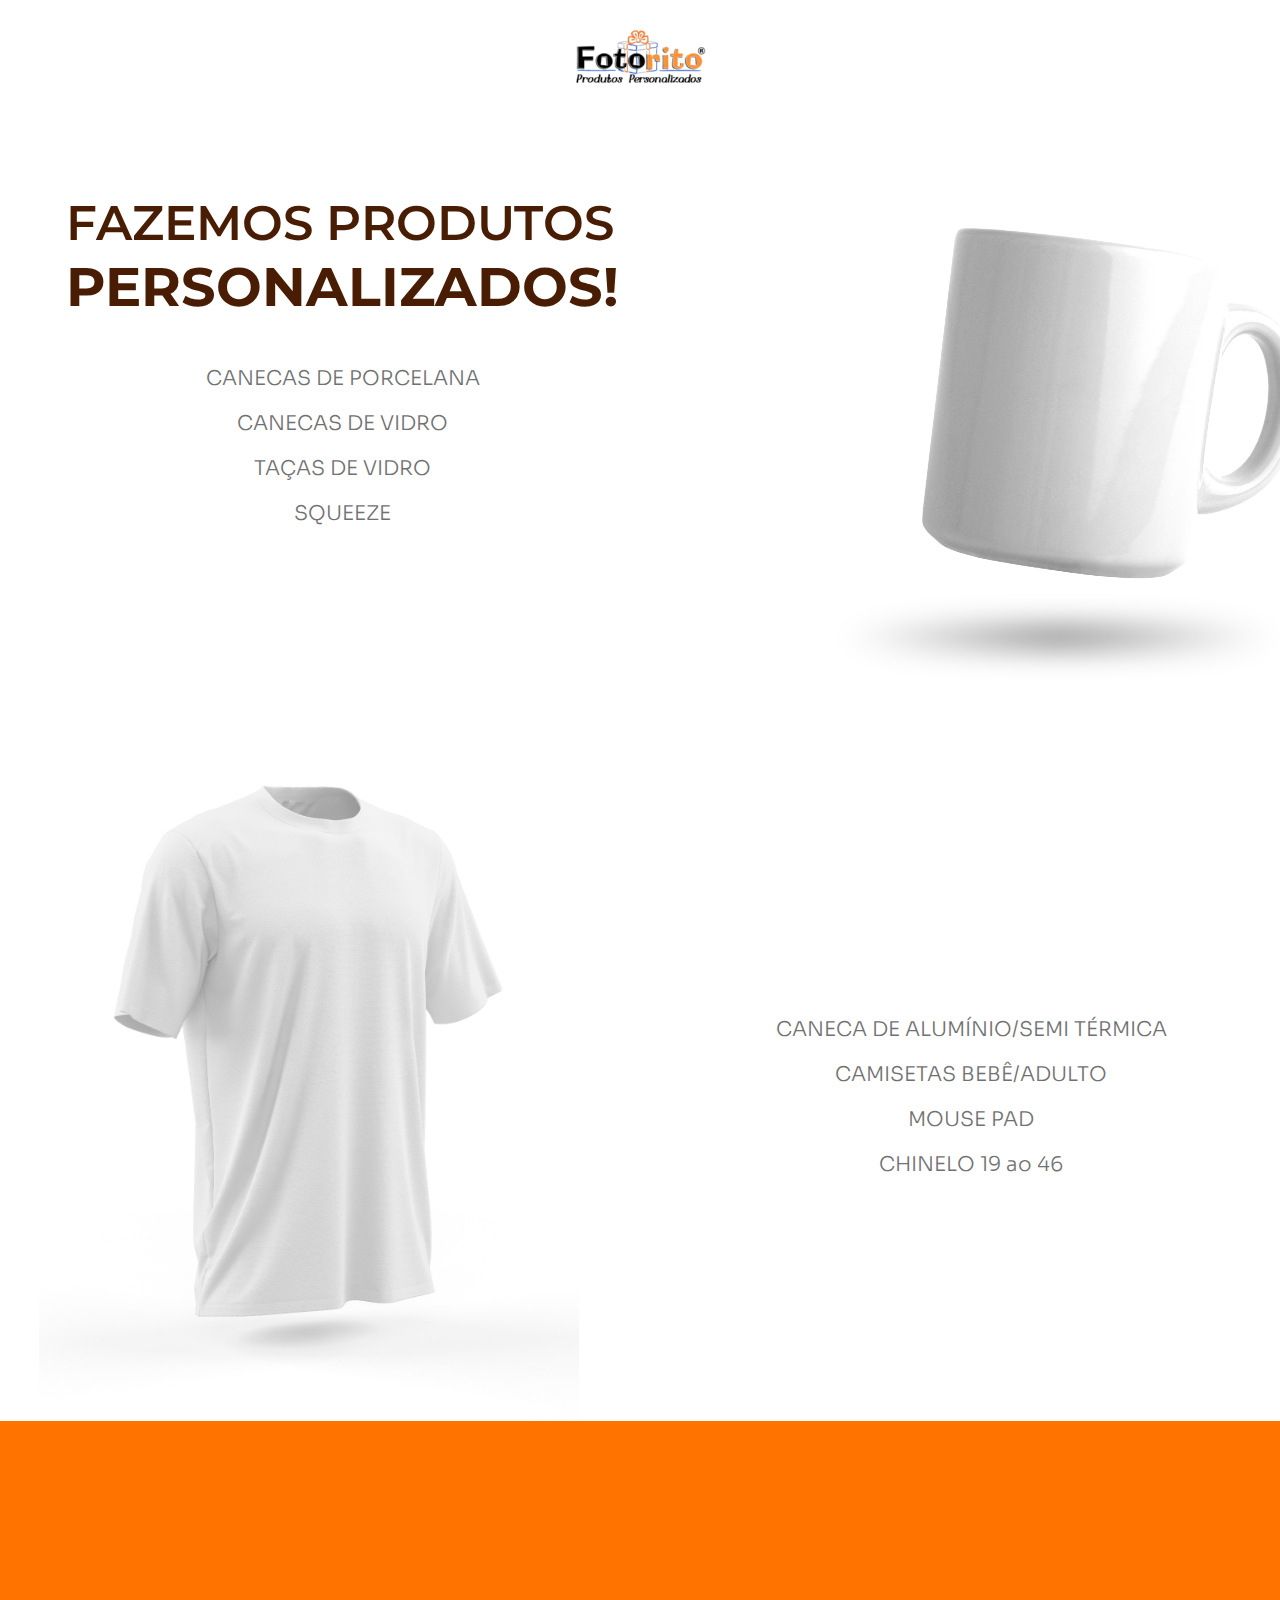
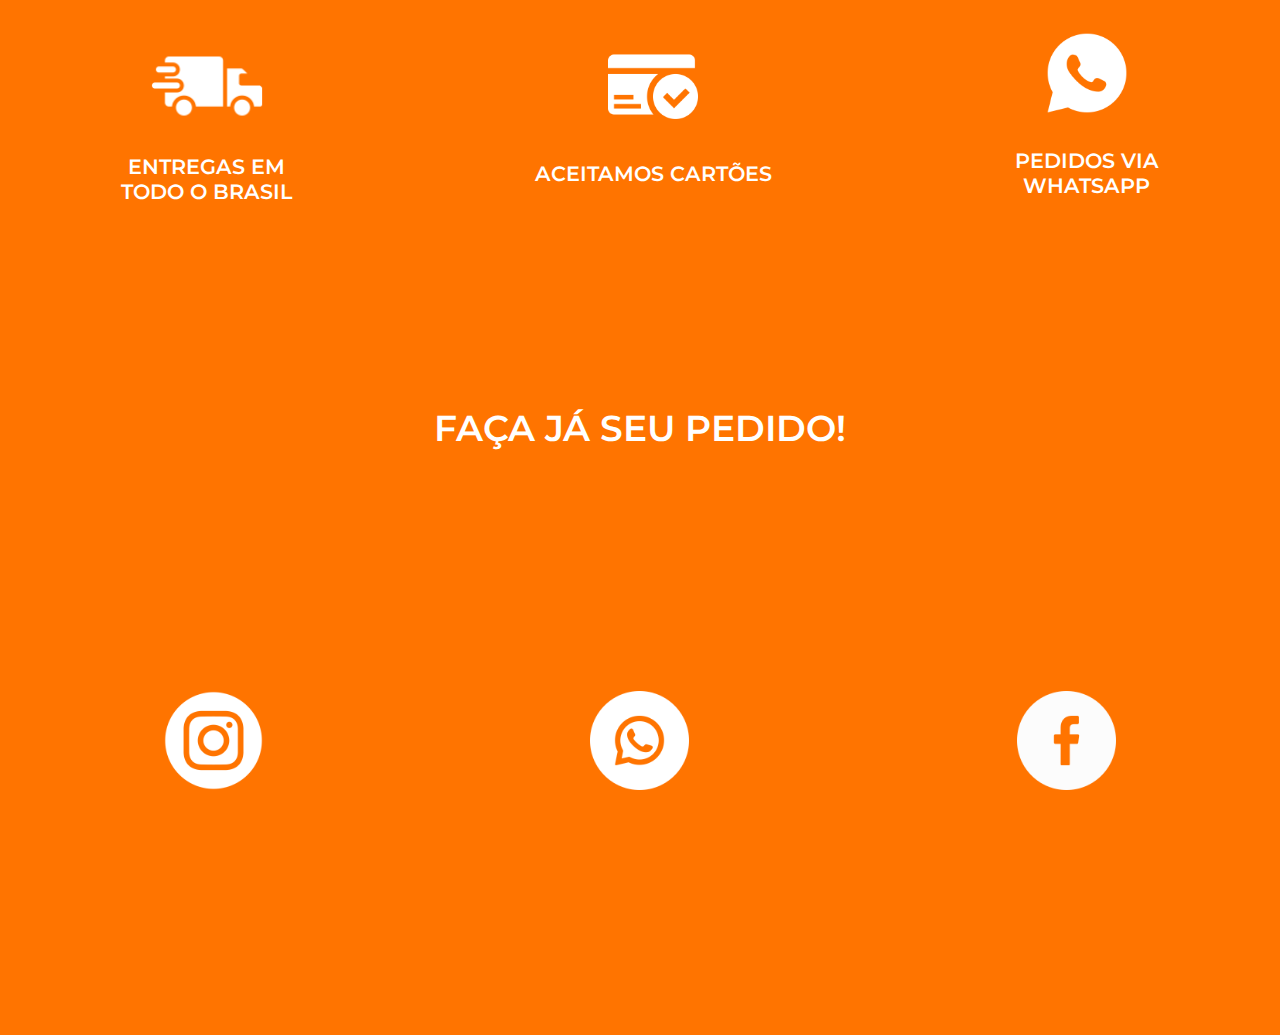
<file: index.html>
<!DOCTYPE html>
<html lang="pt-br">
<head>
    <meta charset="UTF-8">

    <link rel="stylesheet" href="style.css">

    <title>Fotorito Produtos Personalizados</title>
    <link rel="shortcut icon" href="images\fotorito-logo.png">

    <meta name="viewport" content="width=device-width, initial-scale=1.0">
</head>
<body>
    <header>
        <img src="images\fotorito-logo1.png" class="logotipo" alt="Logo Fotorito Produtos Personalizados">
    </header>

    <section>
        
       <div class="container">    
                    
            <div class="produtos">
                
                <div class="title"> <h1>FAZEMOS PRODUTOS <span> <br> PERSONALIZADOS! </span></h1></div>
               
                <h1 id="celular"> TOQUE PARA EXIBIR OS PRODUTOS</h1>

                <ul class="lista-produtos">
                    <li> CANECAS DE PORCELANA
                        <div class="dropdown-left">
                            <ul>
                                <li>INTEIRA BRANCA
                                    <div class="sub-dropdown-left">
                                        <ul>
                                            <li>
                                                <div class="produto">
                                                    <img src="images\produto.png" alt="produto">
                                                    <h4>CANECA PERSONALIZADA </h4>
                                                    <h3>R$34,90</h3>
                                                </div>                                                
                                            </li>
                                            <li>
                                                <div class="produto">
                                                    <img src="images\produto.png" alt="produto">
                                                    <h4>CANECA PERSONALIZADA </h4>
                                                    <h3>R$34,90</h3>
                                                </div>                                                
                                            </li>
                                        </ul>
                                    </div>
                                </li>


                                <li>ALÇA E INTERIOR COLORIDOS
                                    <div class="sub-dropdown-left">
                                        <ul>
                                            <li>
                                                <div class="produto">
                                                    <img src="images\produto.png" alt="produto">
                                                    <h4>CANECA PERSONALIZADA </h4>
                                                    <h3>R$34,90</h3>
                                                </div>                                                
                                            </li>
                                            <li>
                                                <div class="produto">
                                                    <img src="images\produto.png" alt="produto">
                                                    <h4>CANECA PERSONALIZADA </h4>
                                                    <h3>R$34,90</h3>
                                                </div>                                                
                                            </li>
                                        </ul>
                                    </div>
                                </li>


                                <li>INTEIRA PRETA
                                    <div class="sub-dropdown-left">
                                        <ul>
                                            <li>
                                                <div class="produto">
                                                    <img src="images\produto.png" alt="produto">
                                                    <h4>CANECA PERSONALIZADA </h4>
                                                    <h3>R$34,90</h3>
                                                </div>                                                
                                            </li>
                                            <li>
                                                <div class="produto">
                                                    <img src="images\produto.png" alt="produto">
                                                    <h4>CANECA PERSONALIZADA </h4>
                                                    <h3>R$34,90</h3>
                                                </div>                                                
                                            </li>
                                        </ul>
                                    </div>
                                </li>


                                <li>COM COLHER COLORIDA
                                    <div class="sub-dropdown-left">
                                        <ul>
                                            <li>
                                                <div class="produto">
                                                    <img src="images\produto.png" alt="produto">
                                                    <h4>CANECA PERSONALIZADA </h4>
                                                    <h3>R$34,90</h3>
                                                </div>                                                
                                            </li>
                                            <li>
                                                <div class="produto">
                                                    <img src="images\produto.png" alt="produto">
                                                    <h4>CANECA PERSONALIZADA </h4>
                                                    <h3>R$34,90</h3>
                                                </div>                                                
                                            </li>
                                        </ul>
                                    </div>
                                </li>


                                <li>GLITTER
                                    <div class="sub-dropdown-left">
                                        <ul>
                                            <li>
                                                <div class="produto">
                                                    <img src="images\produto.png" alt="produto">
                                                    <h4>CANECA PERSONALIZADA </h4>
                                                    <h3>R$34,90</h3>
                                                </div>                                                
                                            </li>
                                            <li>
                                                <div class="produto">
                                                    <img src="images\produto.png" alt="produto">
                                                    <h4>CANECA PERSONALIZADA </h4>
                                                    <h3>R$34,90</h3>
                                                </div>                                                
                                            </li>
                                        </ul>
                                    </div>
                                </li>


                                <li>CROMADA
                                    <div class="sub-dropdown-left">
                                        <ul>
                                            <li>
                                                <div class="produto">
                                                    <img src="images\produto.png" alt="produto">
                                                    <h4>CANECA PERSONALIZADA </h4>
                                                    <h3>R$34,90</h3>
                                                </div>                                                
                                            </li>
                                            <li>
                                                <div class="produto">
                                                    <img src="images\produto.png" alt="produto">
                                                    <h4>CANECA PERSONALIZADA </h4>
                                                    <h3>R$34,90</h3>
                                                </div>                                                
                                            </li>
                                        </ul>
                                    </div>
                                </li>


                                <li>PRETA MÁGICA
                                    <div class="sub-dropdown-left">
                                        <ul>
                                            <li>
                                                <div class="produto">
                                                    <img src="images\produto.png" alt="produto">
                                                    <h4>CANECA PERSONALIZADA </h4>
                                                    <h3>R$34,90</h3>
                                                </div>                                                
                                            </li>
                                            <li>
                                                <div class="produto">
                                                    <img src="images\produto.png" alt="produto">
                                                    <h4>CANECA PERSONALIZADA </h4>
                                                    <h3>R$34,90</h3>
                                                </div>                                                
                                            </li>
                                        </ul>
                                    </div>
                                </li>


                                <li>DELICADINHA
                                    <div class="sub-dropdown-left">
                                        <ul>
                                            <li>
                                                <div class="produto">
                                                    <img src="images\produto.png" alt="produto">
                                                    <h4>CANECA PERSONALIZADA </h4>
                                                    <h3>R$34,90</h3>
                                                </div>                                                
                                            </li>
                                            <li>
                                                <div class="produto">
                                                    <img src="images\produto.png" alt="produto">
                                                    <h4>CANECA PERSONALIZADA </h4>
                                                    <h3>R$34,90</h3>
                                                </div>                                                
                                            </li>
                                        </ul>
                                    </div>
                                </li>

                                
                            </ul>
                        </div> 
                    </li>

                    <li> CANECAS DE VIDRO 
                        <div class="dropdown-left" >
                            <ul>
                                <li>CHOPP JATEADA 325mL
                                    <div class="sub-dropdown-left">
                                        <ul>
                                            <li>
                                                <div class="produto">
                                                    <img src="images\produto.png" alt="produto">
                                                    <h4>CANECA PERSONALIZADA </h4>
                                                    <h3>R$34,90</h3>
                                                </div>                                                
                                            </li>
                                            <li>
                                                <div class="produto">
                                                    <img src="images\produto.png" alt="produto">
                                                    <h4>CANECA PERSONALIZADA </h4>
                                                    <h3>R$34,90</h3>
                                                </div>                                                
                                            </li>
                                        </ul>
                                    </div>
                                </li>


                                <li>CHOPP JATEADA 475mL
                                    <div class="sub-dropdown-left">
                                        <ul>
                                            <li>
                                                <div class="produto">
                                                    <img src="images\produto.png" alt="produto">
                                                    <h4>CANECA PERSONALIZADA </h4>
                                                    <h3>R$34,90</h3>
                                                </div>                                                
                                            </li>
                                            <li>
                                                <div class="produto">
                                                    <img src="images\produto.png" alt="produto">
                                                    <h4>CANECA PERSONALIZADA </h4>
                                                    <h3>R$34,90</h3>
                                                </div>                                                
                                            </li>
                                        </ul>
                                    </div> 
                                </li>


                                <li>CHOPP TRANSPARENTE 475mL
                                    <div class="sub-dropdown-left">
                                        <ul>
                                            <li>
                                                <div class="produto">
                                                    <img src="images\produto.png" alt="produto">
                                                    <h4>CANECA PERSONALIZADA </h4>
                                                    <h3>R$34,90</h3>
                                                </div>                                                
                                            </li>
                                            <li>
                                                <div class="produto">
                                                    <img src="images\produto.png" alt="produto">
                                                    <h4>CANECA PERSONALIZADA </h4>
                                                    <h3>R$34,90</h3>
                                                </div>                                                
                                            </li>
                                        </ul>
                                    </div>
                                </li>


                                <li>INCOLOR BASE COLORIDA 300mL
                                    <div class="sub-dropdown-left">
                                        <ul>
                                            <li>
                                                <div class="produto">
                                                    <img src="images\produto.png" alt="produto">
                                                    <h4>CANECA PERSONALIZADA </h4>
                                                    <h3>R$34,90</h3>
                                                </div>                                                
                                            </li>
                                            <li>
                                                <div class="produto">
                                                    <img src="images\produto.png" alt="produto">
                                                    <h4>CANECA PERSONALIZADA </h4>
                                                    <h3>R$34,90</h3>
                                                </div>                                                
                                            </li>
                                        </ul>
                                    </div>
                                </li>


                                <li>JATEADA 325mL
                                    <div class="sub-dropdown-left">
                                        <ul>
                                            <li>
                                                <div class="produto">
                                                    <img src="images\produto.png" alt="produto">
                                                    <h4>CANECA PERSONALIZADA </h4>
                                                    <h3>R$34,90</h3>
                                                </div>                                                
                                            </li>
                                            <li>
                                                <div class="produto">
                                                    <img src="images\produto.png" alt="produto">
                                                    <h4>CANECA PERSONALIZADA </h4>
                                                    <h3>R$34,90</h3>
                                                </div>                                                
                                            </li>
                                        </ul>
                                    </div>
                                </li>


                            </ul>
                        </div> 
                    </li>

                    <li> TAÇAS DE VIDRO
                        <div class="dropdown-left">
                            <ul>
                                <li>JATEADA 300mL
                                    <div class="sub-dropdown-left">
                                        <ul>
                                            <li>
                                                <div class="produto">
                                                    <img src="images\produto.png" alt="produto">
                                                    <h4>CANECA PERSONALIZADA </h4>
                                                    <h3>R$34,90</h3>
                                                </div>                                                
                                            </li>
                                            <li>
                                                <div class="produto">
                                                    <img src="images\produto.png" alt="produto">
                                                    <h4>CANECA PERSONALIZADA </h4>
                                                    <h3>R$34,90</h3>
                                                </div>                                                
                                            </li>
                                        </ul>
                                    </div>
                                </li>


                                <li>TRANSPARENTE 300mL
                                    <div class="sub-dropdown-left">
                                        <ul>
                                            <li>
                                                <div class="produto">
                                                    <img src="images\produto.png" alt="produto">
                                                    <h4>CANECA PERSONALIZADA </h4>
                                                    <h3>R$34,90</h3>
                                                </div>                                                
                                            </li>
                                            <li>
                                                <div class="produto">
                                                    <img src="images\produto.png" alt="produto">
                                                    <h4>CANECA PERSONALIZADA </h4>
                                                    <h3>R$34,90</h3>
                                                </div>                                                
                                            </li>
                                        </ul>
                                    </div>
                                </li>


                            </ul>
                        </div> 
                    </li>

                    <li> SQUEEZE
                        <div class="dropdown-left">
                            <ul>
                                <li>INOX BRANCA 500mL
                                    <div class="sub-dropdown-left">
                                        <ul>
                                            <li>
                                                <div class="produto">
                                                    <img src="images\produto.png" alt="produto">
                                                    <h4>CANECA PERSONALIZADA </h4>
                                                    <h3>R$34,90</h3>
                                                </div>                                                
                                            </li>
                                            <li>
                                                <div class="produto">
                                                    <img src="images\produto.png" alt="produto">
                                                    <h4>CANECA PERSONALIZADA </h4>
                                                    <h3>R$34,90</h3>
                                                </div>                                                
                                            </li>
                                        </ul>
                                    </div>
                                </li>
                                

                                <li>ALUMÍNIO PRATA/BRANCA 750mL
                                    <div class="sub-dropdown-left">
                                        <ul>
                                            <li>
                                                <div class="produto">
                                                    <img src="images\produto.png" alt="produto">
                                                    <h4>CANECA PERSONALIZADA </h4>
                                                    <h3>R$34,90</h3>
                                                </div>                                                
                                            </li>
                                            <li>
                                                <div class="produto">
                                                    <img src="images\produto.png" alt="produto">
                                                    <h4>CANECA PERSONALIZADA </h4>
                                                    <h3>R$34,90</h3>
                                                </div>                                                
                                            </li>
                                        </ul>
                                    </div>
                                </li>


                            </ul>
                        </div> 
                    </li>

                </ul>
            </div> 
        <div class="caneca"><img src="images\caneca.png" alt="Caneca de porcelana"> </div>
        <div class="caneca-celular"><img src="images\caneca.png" alt="Caneca de porcelana"> </div>
       </div> 

       <div class="container">
        <div class="camisa">
            <img src="images\camisa.jpeg" alt="Caneca de porcelana" height="450px">
        </div>
        

        <div class="produtos">
            <ul class="lista-produtos" id="align-prod">

                <li> CANECA DE ALUMÍNIO/SEMI TÉRMICA
                    <div class="dropdown-right">
                        <ul>
                            <li>SEMI TÉRMICA 550mL
                                <div class="sub-dropdown-right">
                                    <ul>
                                        <li>
                                            <div class="produto">
                                                <img src="images\produto.png" alt="produto">
                                                <h4>CANECA PERSONALIZADA </h4>
                                                <h3>R$34,90</h3>
                                            </div>                                                
                                        </li>
                                        <li>
                                            <div class="produto">
                                                <img src="images\produto.png" alt="produto">
                                                <h4>CANECA PERSONALIZADA </h4>
                                                <h3>R$34,90</h3>
                                            </div>                                                
                                        </li>
                                    </ul>
                                </div>
                            </li>

                            <li>ALUMÍNIO PRATA/BRANCA 500mL
                              
                                <div class="sub-dropdown-right">
                                    <ul>
                                        <li>
                                            <div class="produto">
                                                <img src="images\produto.png" alt="produto">
                                                <h4>CANECA PERSONALIZADA </h4>
                                                <h3>R$34,90</h3>
                                            </div>                                                
                                        </li>
                                        <li>
                                            <div class="produto">
                                                <img src="images\produto.png" alt="produto">
                                                <h4>CANECA PERSONALIZADA </h4>
                                                <h3>R$34,90</h3>
                                            </div>                                                
                                        </li>
                                    </ul>
                                </div>
                            </li>


                        </ul>
                    </div> 
                </li>

                <li> CAMISETAS BEBÊ/ADULTO
                    <div class="dropdown-right">
                        <ul>
                            <li>BODY BABY RN-GG
                                <div class="sub-dropdown-right">
                                    <ul>
                                        <li>
                                            <div class="produto">
                                                <img src="images\produto.png" alt="produto">
                                                <h4>CANECA PERSONALIZADA </h4>
                                                <h3>R$34,90</h3>
                                            </div>                                                
                                        </li>
                                        <li>
                                            <div class="produto">
                                                <img src="images\produto.png" alt="produto">
                                                <h4>CANECA PERSONALIZADA </h4>
                                                <h3>R$34,90</h3>
                                            </div>                                                
                                        </li>
                                    </ul>
                                </div>
                            </li>


                            <li>INFANTIL TAM. 2-16
                                <div class="sub-dropdown-right">
                                    <ul>
                                        <li>
                                            <div class="produto">
                                                <img src="images\produto.png" alt="produto">
                                                <h4>CANECA PERSONALIZADA </h4>
                                                <h3>R$34,90</h3>
                                            </div>                                                
                                        </li>
                                        <li>
                                            <div class="produto">
                                                <img src="images\produto.png" alt="produto">
                                                <h4>CANECA PERSONALIZADA </h4>
                                                <h3>R$34,90</h3>
                                            </div>                                                
                                        </li>
                                    </ul>
                                </div>
                            </li>


                            <li>FEMININA BABY LOOK P-GG
                                <div class="sub-dropdown-right">
                                    <ul>
                                        <li>
                                            <div class="produto">
                                                <img src="images\produto.png" alt="produto">
                                                <h4>CANECA PERSONALIZADA </h4>
                                                <h3>R$34,90</h3>
                                            </div>                                                
                                        </li>
                                        <li>
                                            <div class="produto">
                                                <img src="images\produto.png" alt="produto">
                                                <h4>CANECA PERSONALIZADA </h4>
                                                <h3>R$34,90</h3>
                                            </div>                                                
                                        </li>
                                    </ul>
                                </div>
                            </li>   
                            
                            
                            <li>MASCULINA P-EG
                                <div class="sub-dropdown-right">
                                    <ul>
                                        <li>
                                            <div class="produto">
                                                <img src="images\produto.png" alt="produto">
                                                <h4>CANECA PERSONALIZADA </h4>
                                                <h3>R$34,90</h3>
                                            </div>                                                
                                        </li>
                                        <li>
                                            <div class="produto">
                                                <img src="images\produto.png" alt="produto">
                                                <h4>CANECA PERSONALIZADA </h4>
                                                <h3>R$34,90</h3>
                                            </div>                                                
                                        </li>
                                    </ul>
                                </div>
                            </li>                             
                        </ul>
                    </div> 
                </li>  

                <li> MOUSE PAD
                    <div class="dropdown-right">
                        <ul>
                            <li>RETANGULAR
                                <div class="sub-dropdown-right">
                                    <ul>
                                        <li>
                                            <div class="produto">
                                                <img src="images\produto.png" alt="produto">
                                                <h4>CANECA PERSONALIZADA </h4>
                                                <h3>R$34,90</h3>
                                            </div>                                                
                                        </li>
                                        <li>
                                            <div class="produto">
                                                <img src="images\produto.png" alt="produto">
                                                <h4>CANECA PERSONALIZADA </h4>
                                                <h3>R$34,90</h3>
                                            </div>                                                
                                        </li>
                                    </ul>
                                </div>
                            </li>


                            <li>DESCANSO DE PULSO
                                <div class="sub-dropdown-right">
                                    <ul>
                                        <li>
                                            <div class="produto">
                                                <img src="images\produto.png" alt="produto">
                                                <h4>CANECA PERSONALIZADA </h4>
                                                <h3>R$34,90</h3>
                                            </div>                                                
                                        </li>
                                        <li>
                                            <div class="produto">
                                                <img src="images\produto.png" alt="produto">
                                                <h4>CANECA PERSONALIZADA </h4>
                                                <h3>R$34,90</h3>
                                            </div>                                                
                                        </li>
                                    </ul>
                                </div>
                            </li>
                        </ul>
                    </div> 
                </li>  

                <li > CHINELO 19 ao 46
                    <div class="dropdown-right">
                        <ul>
                            <li> TIRA SLIM
                                <div class="sub-dropdown-right">
                                    <ul>
                                        <li>
                                            <div class="produto">
                                                <img src="images\produto.png" alt="produto">
                                                <h4>CANECA PERSONALIZADA </h4>
                                                <h3>R$34,90</h3>
                                            </div>                                                
                                        </li>
                                        <li>
                                            <div class="produto">
                                                <img src="images\produto.png" alt="produto">
                                                <h4>CANECA PERSONALIZADA </h4>
                                                <h3>R$34,90</h3>
                                            </div>                                                
                                        </li>
                                    </ul>
                                    <h6>SOLADO DISPONÍVEL NAS CORES PRETO E BRANCO</h6>

                                </div>
                            </li>


                            <li>TIRA NORMAL
                                <div class="sub-dropdown-right">
                                    <ul>
                                        <li>
                                            <div class="produto">
                                                <img src="images\produto.png" alt="produto">
                                                <h4>CANECA PERSONALIZADA </h4>
                                                <h3>R$34,90</h3>
                                            </div>                                                
                                        </li>
                                        <li>
                                            <div class="produto">
                                                <img src="images\produto.png" alt="produto">
                                                <h4>CANECA PERSONALIZADA </h4>
                                                <h3>R$34,90</h3>
                                            </div>                                                
                                        </li>
                                    </ul>
                                    <h6>SOLADO DISPONÍVEL NAS CORES PRETO E BRANCO</h6>
                                </div>

                               
                            </li>


                        </ul>
                    </div>
                </li>  
                  
            </ul>
        </div>
       </div>
    </section>

    <footer>
        <div class="informacoes" >
            <div class="info" id="caminhao">
                <img src="images\caminhao.png" alt="ícone caminhão de entregas">
                <figcaption>ENTREGAS EM<br> TODO O BRASIL</figcaption>
            </div>

            <div class="info">
                <img src="images\cartao.png" alt="ícone cartão">
                <figcaption>ACEITAMOS CARTÕES</figcaption>
            </div>

            <div class="info" >
                <a href="https://l.instagram.com/?u=http%3A%2F%2Fbit.ly%2FWhatsappFotorito&e=AT0bx-7JQzCxoCAmDMsfd13CvjIJHK7FX5Wzz3AbO3EnrjJitIF8JesMAS5etm__s1XkOsvoy6OxK7Jq5cwoscAB5v_gFYg4h9Zoj6XXIkFCII4R">
                    <img src="images\whatsapp1.png" alt="Whatsapp logo" >
                    <figcaption>PEDIDOS VIA<br> WHATSAPP</figcaption>
                </a>
            </div>
        </div>

        <H2> FAÇA JÁ SEU PEDIDO! </H2>

        <div class="redes-sociais">
             <a href="https://www.instagram.com/fotoritopersonalizados/"><img src="images\instagram.png" alt="Instagram logo"></a>
             <a href="https://l.instagram.com/?u=http%3A%2F%2Fbit.ly%2FWhatsappFotorito&e=AT0bx-7JQzCxoCAmDMsfd13CvjIJHK7FX5Wzz3AbO3EnrjJitIF8JesMAS5etm__s1XkOsvoy6OxK7Jq5cwoscAB5v_gFYg4h9Zoj6XXIkFCII4R"><img src="images\whatsapp.png" alt="Whatsapp logo"></a>
             <a href="https://www.facebook.com/fotoritopersonalizados/"><img src="images\facebook.png" alt="Facebook logo"></a>
        </div>
    </footer>


</body>
</html>
</file>
<file: style.css>
@font-face{
    font-family: "sora";
    src: url('fonts/Sora-VariableFont_wght.ttf');
  }
@font-face{
    font-family: "montserrat";
    src: url('fonts/Montserrat-VariableFont_wght.ttf');
  }

*{
    margin: 0;
    padding: 0;
  } 

  a{
    text-decoration: none;
    color: #fff;
  }
   
  header{width: 100%;}
  
  section{width: 100%; overflow-x: hidden;}
    section h1{
      font-family: montserrat;
      color: #491D04;
      font-weight: 600;
      width: 100%;
    } 
    section h1 span{font-weight: 700;}  
  
    .container{display: flex; }
  
    .produtos{
      display: flex;
      width: 50%;
      align-items: center;
    }
  
    ul{
      text-align: center;
      font-family: sora;
      list-style: none;
      color: #717171;
      font-weight: 300;
    }
  
    .dropdown-left{display: none;}
    .produtos li:hover .dropdown-left{display: block;}
      .sub-dropdown-left{display: none;}
      .dropdown-left li:hover .sub-dropdown-left{display: block;}
      
    .dropdown-right{display: none;}
    .produtos li:hover .dropdown-right{display: block;}
      .sub-dropdown-right{display: none;}
      .dropdown-right li:hover .sub-dropdown-right{display: block;}
     
      h4{
        font-family: sora;
        font-weight: 400;
        color: #FE8F33;
      }
      h3{
        font-family: sora;
        font-weight: 700;
        color: #FF7400;
      }

      footer{
        background-color: #FF7400;
        width: 100%;
      }
    
      .info{
        font-family: montserrat;
        font-weight: 600;
        color:#fff;
        margin: auto 0;
      }
    
      h2{
        font-family: montserrat;
        font-weight: 600;
        color:#fff;
        text-align: center;
      }

      .informacoes{
        display: flex;
        justify-content: space-around;
        text-align: center;
      }
    
      .redes-sociais{
        display: flex;
        justify-content: space-around;
        margin: auto;
        align-items: center;
      }
    
      .redes-sociais img:hover{
        transform: scale(1.15);
        transition: .5s;
      }

      h6{
        font-family: sora;
        font-weight: 400;
        color:#717171;
        text-align: center;
      }
    
  

@media screen and (max-width: 767px) and (orientation: portrait){
  .camisa{display: none;}
  .caneca{display: none;}


  header{
    display: flex;
    width: 100%;
    justify-content: start;
  }

  header .logotipo{
    width: auto;
    height: 4vh;
    padding: 3vh 0vh 0 3vh;
    align-self: flex-start;
  }

  .container{display: flex; overflow-x: hidden;}

  .caneca-celular{
      width: 50%;
      align-self: flex-start;
      margin: -8vh 0 0 22vh;
      display: flex;
      position: absolute;  
      overflow-x: hidden;    
    }
    .caneca-celular img{
      height: 28vh;
      margin: 0 0 0 -9vh;
    }


  .title{margin-left:3vh; align-self: flex-start;}    

    section h1{
      font-size: 2.7vh;
      margin-top: 22vh;
      align-self: flex-start;
      }    
    section h1 span{font-size: 3.05vh;}

    #celular{
      text-align: center;
      font-size: 1.7vh;
      margin: 8vh 0 6vh 0;
      display: block;
    }
      
    .produtos{
      flex-direction: column;
      width: 100%;
      align-items: flex-start;
    }


    ul{
      display: flex;
      font-size: 1.3vh;   
      width: 550px;     
    }
    .lista-produtos{
      margin-bottom: 35.5vh;
      overflow-x: hidden;
      width: 95%;
      line-height: normal;
    }
      .lista-produtos li{margin-right: 1.3vh; }
     #align-prod{margin: 0vh 0 35vh 0;} 

      .lista-produtos li:hover{
        background-color: #ff841f;
        color: #fff;
        padding: 1vh;
        border-radius: 5vh;
        transition: .3s;  
        font-weight: 400;
      }

    .dropdown-left{
      margin: 1.5vh 0 0 0;    
      overflow-x: scroll;
      height: 35vh;
      position: absolute;
      left: 0;
      right: 0;
      width: 100%;
      z-index: 1;     
    }
    .dropdown-left li{
      width: 100%;
      font-size: 1.2vh;
    }    
      .dropdown-left li:hover{
        background-color: #FE8F33;
        color: #fff;
        padding:.9vh;
        border-radius: 5vh;
        transition: .3s;                  
      } 
        .sub-dropdown-left li:hover{
          padding: 0;
          border-radius: 0;
          transition: 0;
          background-color: transparent
        }

      .sub-dropdown-left{
        margin:1vh 0 0 0; 
        position:absolute;
        width: 80%;
        left: 0;
        z-index: 10;
      }     
    
    .dropdown-right{
      margin: 1.5vh 0 0vh 0;    
      overflow-x: scroll;
      height: 35vh;
      position: absolute;
      left: 0;
      right: 0;
      width: 100%;
      z-index: 1;     
      
    }
    .dropdown-right li{
      margin: 0;             
      line-height: normal;
      padding: 0vh 0; 

      width: 100%;
      font-size: 1.2vh;
    }    
      .dropdown-right li:hover{
        background-color: #FE8F33;
        color: #fff;
        padding:.9vh;
        border-radius: 5vh;
        transition: .3s;    
      } 
        .sub-dropdown-right li:hover{
          background-color: transparent;
          padding: 0;
          border-radius: 0;
          transition: 0;
        }

      .sub-dropdown-right{
        margin:1vh 0 0 0; 

        position:absolute;
        width: 100%;
        left: 0;
        z-index: 10;

      } 

      h6{
        font-size: 1.2vh;
        margin: 6vh 0vh 0 0;
        text-align: center;
      }
      
      .produto{
        width: 20vh;
      }


      .produto img{
        height: 18vh;
      }
      h4{font-size: 1.2vh;}
      h3{font-size: 1.5vh;}
    
      footer{background-color: #ff841f ;}
      h3{color:#ff841f}
      h4{color: #FE8F33}

    .informacoes{
      width: 90%;
      margin: auto;
      height: 40vh;

    }
      #caminhao img{height: 9vh;}
      #caminhao figcaption{margin:0;}
    
      .info img{height: 5.7vh;}
      figcaption{margin-top: 2.3vh;}
      .info{font-size: 1.3vh;}

      h2{font-size: 2.5vh;}

      .redes-sociais{height: 40vh; }
      .redes-sociais img{
        height: 6vh;   
        width: auto;  
      }
      
}


@media screen and (min-width: 768px) and (max-width: 991px) and (orientation: portrait) {
  .camisa{display: none;}
  .caneca{display: none;}


  header{
    display: flex;
    width: 100%;
    justify-content: start;
  }

  header .logotipo{
    width: auto;
    height: 4vh;
    padding: 3vh 0vh 0 3vh;
    align-self: flex-start;
  }

  .container{display: flex; overflow-x: hidden;}

  .caneca-celular{
      width: 45%;
      align-self: flex-start;
      margin: -8vh 0 0 38vh;
      display: flex;
      position: absolute;  
      overflow-x: hidden;

    }
    .caneca-celular img{
      height: 35vh;
      margin: 0 0 0 -9vh;
    }


  .title{margin-left:3vh; align-self: flex-start;}    

    section h1{
      font-size: 3.3vh;
      margin-top: 22vh;
      align-self: flex-start;
      }    
    section h1 span{font-size: 3.7vh;}

    #celular{
      text-align: center;
      font-size: 1.9vh;
      margin: 8vh 0 6vh 0;
      display: block;
    }
      
    .produtos{
      flex-direction: column;
      width: 100%;
      align-items: flex-start;
    }


    ul{
      display: flex;
      font-size: 1.4vh;   
      width: 100%;     
    }
    .lista-produtos{
      margin-bottom: 35.5vh;
      justify-content: space-around;
      width: 95%;
      line-height: normal;
    }
      .lista-produtos li{margin-right:0 vh; }
      #align-prod{margin: 0vh 0 35.5vh 0;} 

      .lista-produtos li:hover{
        background-color: #ff841f;
        color: #fff;
        padding: 1vh;
        border-radius: 5vh;
        transition: .3s;  
        font-weight: 400;
      }

    .dropdown-left{
      margin: 1.5vh 0 0 0;    
      overflow-x: visible;
      height: 35vh;
      position: absolute;
      left: 0;
      right: 0;
      width: 100%;
      z-index: 1;     
    }
    .dropdown-left li{
      width: 100%;
      font-size: 1.2vh;
    }    
      .dropdown-left li:hover{
        background-color: #FE8F33;
        color: #fff;
        padding:.9vh;
        border-radius: 5vh;
        transition: .3s;                  
      } 
        .sub-dropdown-left li:hover{
          padding: 0;
          border-radius: 0;
          transition: 0;
          background-color: transparent
        }

      .sub-dropdown-left{
        margin:1vh 0 0 0; 

        position:absolute;
        width: 80%;
        left: 14.5%;
        z-index: 10;
      }     
    
    .dropdown-right{
      margin: 1.5vh 0 0vh 0;    
      overflow-x: visible;
      height: 35vh;
      position: absolute;
      left: 0;
      right: 0;
      width: 100%;
      z-index: 1;           
    }
    .dropdown-right li{
      width: 100%;
      font-size: 1.2vh;
    }    
      .dropdown-right li:hover{
        background-color: #FE8F33;
        color: #fff;
        padding:.9vh;
        border-radius: 5vh;
        transition: .3s;    
      } 
        .sub-dropdown-right li:hover{
          background-color: transparent;
          padding: 0;
          border-radius: 0;
          transition: 0;
        }
      .sub-dropdown-right{
        margin:1vh 0 0 0; 

        position:absolute;
        width: 80%;
        left: 14.5%;
        z-index: 10;

      }      
      
      
    h6{
      font-size: 1.2vh;
      margin: 7vh 0;
    }

      .produto{
        width: 20vh;
      }
      .produto img{
        height: 18vh;
      }
      h4{font-size: 1.2vh;}
      h3{font-size: 1.5vh;}

      footer{background-color: #ff841f ;}
      h3{color:#ff841f}
      h4{color: #FE8F33}
    

    .informacoes{
      width: 90%;
      margin: auto;
      height: 45vh;
    }
      #caminhao img{height: 11vh;}
      #caminhao figcaption{margin:0;}
    
      .info img{height: 7.5vh;}
      figcaption{margin-top: 2.3vh;}
      .info{font-size: 1.8vh;}

      h2{font-size: 3vh;}

      .redes-sociais{height: 45vh; }
      .redes-sociais img{
        height: 8vh;   
        width: auto;  
      }
                
}

@media screen and (max-width: 991px) and (orientation: landscape) {
  .camisa{display: none;}
  .caneca{display: none;}

  header{
    display: flex;
    width: 100%;
    justify-content: start;
  }

  header .logotipo{
    width: auto;
    height: 10vh;
    padding: 5vh 0vh 0 5vh;
    align-self: flex-start;
  }

  .container{display: flex; overflow-x: hidden;}

  .caneca-celular{
      width: 45%;
      align-self: flex-start;
      margin: -8vh 0 0 70vh;
      display: flex;
      position: absolute;  
      overflow-x: hidden;

    }
    .caneca-celular img{
      height: 65vh;
      margin: 0 0 0 -12vh;
    }


  .title{margin-left:8vh; align-self: flex-start;}    

    section h1{
      font-size: 5.35vh;
      margin-top: 50vh;
      align-self: flex-start;
      }    
    section h1 span{font-size: 6vh;}

    #celular{
      text-align: center;
      font-size: 3.5vh;
      margin:15vh 0 10vh 0;
      display: block;
    }
      
    .produtos{
      flex-direction: column;
      width: 100%;
      align-items: flex-start;
    }


    ul{
      display: flex;
      font-size:3vh;   
      width: 100%;     
    }
    .lista-produtos{
      margin-bottom: 60vh;
      justify-content: space-around;
      width: 95%;
      line-height: normal;
    }
      .lista-produtos li{margin-right:0 vh; }
      #align-prod{margin: 0vh 0 60vh 0;} 

      .lista-produtos li:hover{
        background-color: #ff841f;
        color: #fff;
        padding: 2vh;
        border-radius: 5vh;
        transition: .3s;  
        font-weight: 400;
      }

    .dropdown-left{
      margin: 3vh 0 0 0;    
      overflow: hidden;
      height: 60vh;
      position: absolute;
      left: 0;
      right: 0;
      width: 100%;
      z-index: 1;     
    }
    .dropdown-left li{
      width: 100%;
      font-size: 2.3vh;
    }    
      .dropdown-left li:hover{
        background-color: #FE8F33;
        color: #fff;
        padding:.9vh;
        border-radius: 5vh;
        transition: .3s;                  
      } 
        .sub-dropdown-left li:hover{
          padding: 0;
          border-radius: 0;
          transition: 0;
          background-color: transparent
        }

      .sub-dropdown-left{
        margin:1vh 0 0 0; 
        position:absolute;
        width: 80%;
        left: 20%;
        z-index: 10;
      }     
    
    .dropdown-right{
      margin: 3vh 0 0 0;    
      overflow: hidden;
      height: 60vh;
      position: absolute;
      left: 0;
      right: 0;
      width: 100%;
      z-index: 1;             
    }
    .dropdown-right li{
      width: 100%;
      font-size:2.3vh;
    }    
      .dropdown-right li:hover{
        background-color: #FE8F33;
        color: #fff;
        padding:.9vh;
        border-radius: 5vh;
        transition: .3s;    
      } 
        .sub-dropdown-right li:hover{
          background-color: transparent;
          padding: 0;
          border-radius: 0;
          transition: 0;
        }
      .sub-dropdown-right{
        margin:1vh 0 0 0; 

        position:absolute;
        width: 80%;
        left: 20%;
        z-index: 10;

      }       

      h6{
        font-size: 2vh;
        margin: 7vh 0;
      }

      .produto{
        width: 40vh;
      }
      .produto img{
        height: 32vh;
      }
      h4{font-size: 2.5vh;}
      h3{font-size: 2.8vh;}
    
      footer{background-color: #ff841f ;}
      h3{color:#ff841f}
      h4{color: #FE8F33}

    .informacoes{
      width: 90%;
      margin: auto;
      height: 65vh;
    }
      #caminhao img{height: 18vh;}
      #caminhao figcaption{margin:0;}
    
      .info img{height: 11.5vh;}
      figcaption{margin-top: 2.3vh;}
      .info{font-size: 2.8vh;}

      h2{font-size: 5vh;}

      .redes-sociais{height: 65vh; justify-content: space-around;}
      .redes-sociais img{
        height: 11.5vh;   
        width: auto;  
      }
                
}

@media screen and (min-width: 992px) {
  #celular{
    display: none;
  }

section{overflow: visible;}

header{
  display: flex;
  justify-content: center;
}
  header .logotipo{align-self: center;}

  header .logotipo {
    width: 15vh;
    height: auto;
    padding: 3vh;
  }

  .caneca-celular{display: none;}
        
    section h1{font-size: 5.38vh; margin-left: 0;}    
    section h1 span{font-size: 6.025vh;}
        
    .produtos{
        flex-direction: column;
        margin: 8vh 0 0 5vh; 
        align-self: normal;
      }          

    ul{
      font-size: 2.25vh;
      display: block;           
    }
    .lista-produtos{
      width: 70%;
      line-height: 5vh;   
      position: relative;
      margin-bottom: 0;
    }
    #align-prod{
      margin: auto;
      align-self: flex-end;
    }          

      .produtos li:hover{
          color: #FF7400;
          font-weight: 600;
          transition: .3s;
          cursor: pointer;   
          display: block;        
          padding: 2vh 0;
          background-color: transparent;
        }
    
    .dropdown-left{            
      position: absolute;
      z-index: 2;

      width:  30vh; 
      margin: -4vh 0 0 45vh;
      padding: 1vh 2.5vh;
      border: 1px solid #F6F6F6;
      background: #FAFAFA;
      box-shadow: 0px -5px 25px 0px rgba(31, 30, 30, 0.17);
    }
    .dropdown-left li{
      margin: 1vh 0 1vh 0;
      line-height: normal;
      width: 100%;
      padding: 2vh 0; 
      font-size: 2.25vh;
    }    
  
    .sub-dropdown-left{
      position: absolute;   
      z-index: 1;       
      
      background-color: #FAFAFA;
      padding: 0 2.5vh;
      box-shadow: 20px 0px 25px 0px rgba(0, 0, 0, 0.17);
      width:  30vh; 
      margin: -6.8vh 0 0 28vh;
    } 
        .sub-dropdown-left li:hover h4{
          font-weight: 600;
          transition: .7s;
          color: #FF7400;
        }
        .sub-dropdown-left li:hover h3{
          font-weight: 900;
          transition: .8s;
        }
    

    .dropdown-right{
      position: absolute;
      z-index: 2;


      width:  30vh; 
      margin: -4vh 0 0 -20vh;
      padding: 1vh 2.5vh;
      border: 1px solid #F6F6F6;
      background: #FAFAFA;
      box-shadow: 0px -5px 25px 0px rgba(31, 30, 30, 0.17);   
  }
  .dropdown-right li{
    margin: 1vh 0 1vh 0;
    line-height: normal;
    width: 100%;
    padding: 2vh 0; 
    font-size: 2.25vh;
  }    
    .sub-dropdown-right{
      position: absolute;   
      z-index: 1;       
      
      background-color: #FAFAFA;
      padding: 0 2.5vh;
      box-shadow: -20px 0px 25px 0px rgba(0, 0, 0, 0.17);
      width:  30vh; 
      margin: -6.8vh 0 0 -33vh;
    }    
    .sub-dropdown-right li:hover h4{
      font-weight: 600;
      transition: .7s;
      color: #FF7400;
    }
    .sub-dropdown-right li:hover h3{
      font-weight: 900;
      transition: .8s;
    }

    h6{
      font-size: 1.8vh;
      margin: 2vh 0;
    }

    .produto{width: auto;}
    .produto img{
      height: 26vh;
    }
    h4{font-size: 2.2vh;}
    h3{
      font-size: 2.5vh;
      margin-top: 1vh;
    }
    
  
    .caneca img{
      height: 65vh;
    }
    .caneca{
      align-self: right;
      width: 50%;
      display: flex;
      }

    .camisa img{
      height: 80vh;
      margin: 0 auto;
    }
    .camisa{
      width: 50%;
      display: flex;
      align-self: flex-start;
    }

    footer{z-index: 1000;}
  
    .title{margin-bottom: 4vh; align-self: center;}


    .informacoes{
      display: flex;
      justify-content: space-around;
      text-align: center;
      height: 65vh;
    }
      #caminhao img{height: 14vh;}
      #caminhao figcaption{margin:0;}
    
      .info img{height: 10vh;}
      figcaption{margin-top: 2.75vh;}
      .info{font-size: 2.3vh;}

      h2{font-size: 4vh;}

      .redes-sociais{height: 65vh;}
      .redes-sociais img{
        height: 11vh;     
      }
}
</file>
